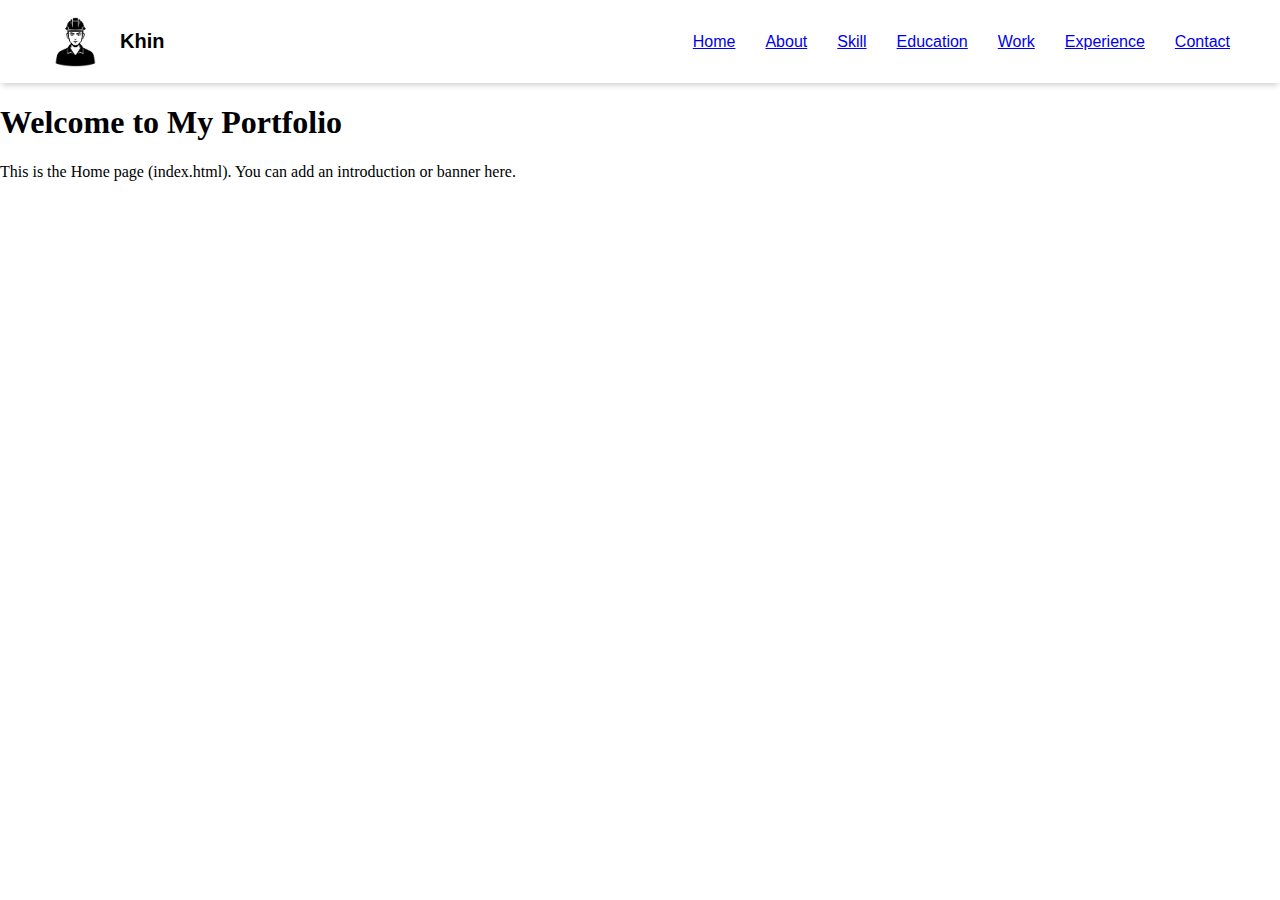
<file: HTML/Index.html>
<!DOCTYPE html>
<html lang="en">
<head>
  <meta charset="UTF-8">
  <meta name="viewport" content="width=device-width, initial-scale=1.0">
  <title>Home</title>
  <link rel="stylesheet" href="../CSS/style.css">
</head>

<body>
  <!-----Navigation Bar----->
  <!-----Navigation Bar----->
  <!-----Navigation Bar----->
  <nav>
    <div class="con1left">
      <div class="logo1">
        <img src="../Pictures/logo.png" alt="Logo">
      </div>
      <div class="name1title">
        <p>Khin</p>
      </div>
    </div>

    <div class="con2right"> 
      <ul>
        <li><a href="index.html">Home</a></li>
        <li><a href="about.html">About</a></li>
        <li><a href="skill.html">Skill</a></li>
        <li><a href="education.html">Education</a></li>
        <li><a href="work.html">Work</a></li>
        <li><a href="experience.html">Experience</a></li>
        <li><a href="contact.html">Contact</a></li>
      </ul>
    </div>
  </nav>

  <main>
    <h1>Welcome to My Portfolio</h1>
    <p>This is the Home page (index.html). You can add an introduction or banner here.</p>
  </main>



</body>
</html>
</file>
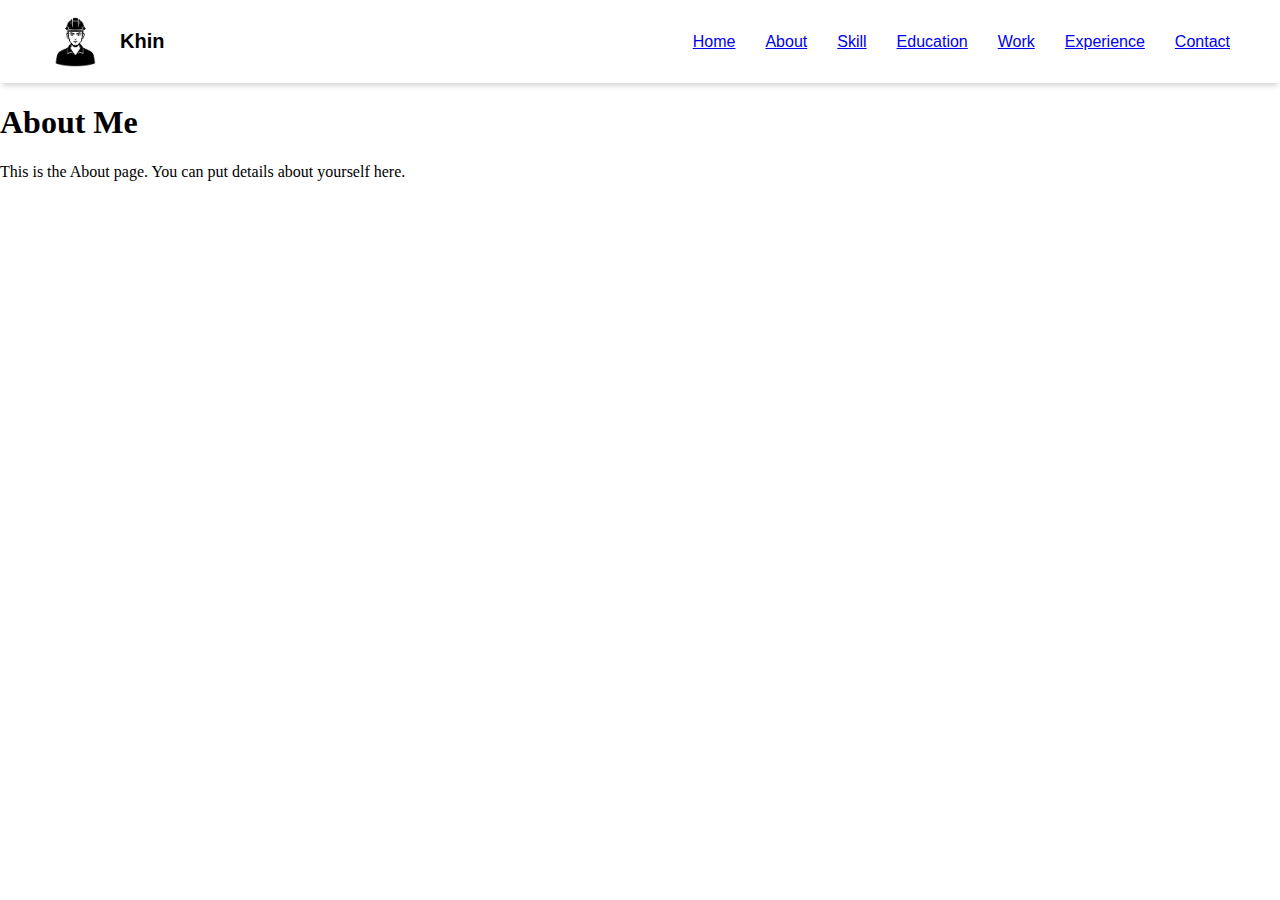
<file: HTML/About.html>
<!DOCTYPE html>
<html lang="en">
<head>
  <meta charset="UTF-8">
  <meta name="viewport" content="width=device-width, initial-scale=1.0">
  <title>About</title>
  <link rel="stylesheet" href="../CSS/style.css">
</head>
<body>
  <nav>
    <div class="con1left">
      <div class="logo1">
        <img src="../Pictures/logo.png" alt="Logo">
      </div>
      <div class="name1title">
        <p>Khin</p>
      </div>
    </div>

    <div class="con2right"> 
      <ul>
        <li><a href="index.html">Home</a></li>
        <li><a href="about.html">About</a></li>
        <li><a href="skill.html">Skill</a></li>
        <li><a href="education.html">Education</a></li>
        <li><a href="work.html">Work</a></li>
        <li><a href="experience.html">Experience</a></li>
        <li><a href="contact.html">Contact</a></li>
      </ul>
    </div>
  </nav>

  <main>
    <h1>About Me</h1>
    <p>This is the About page. You can put details about yourself here.</p>
  </main>
</body>
</html>
</file>
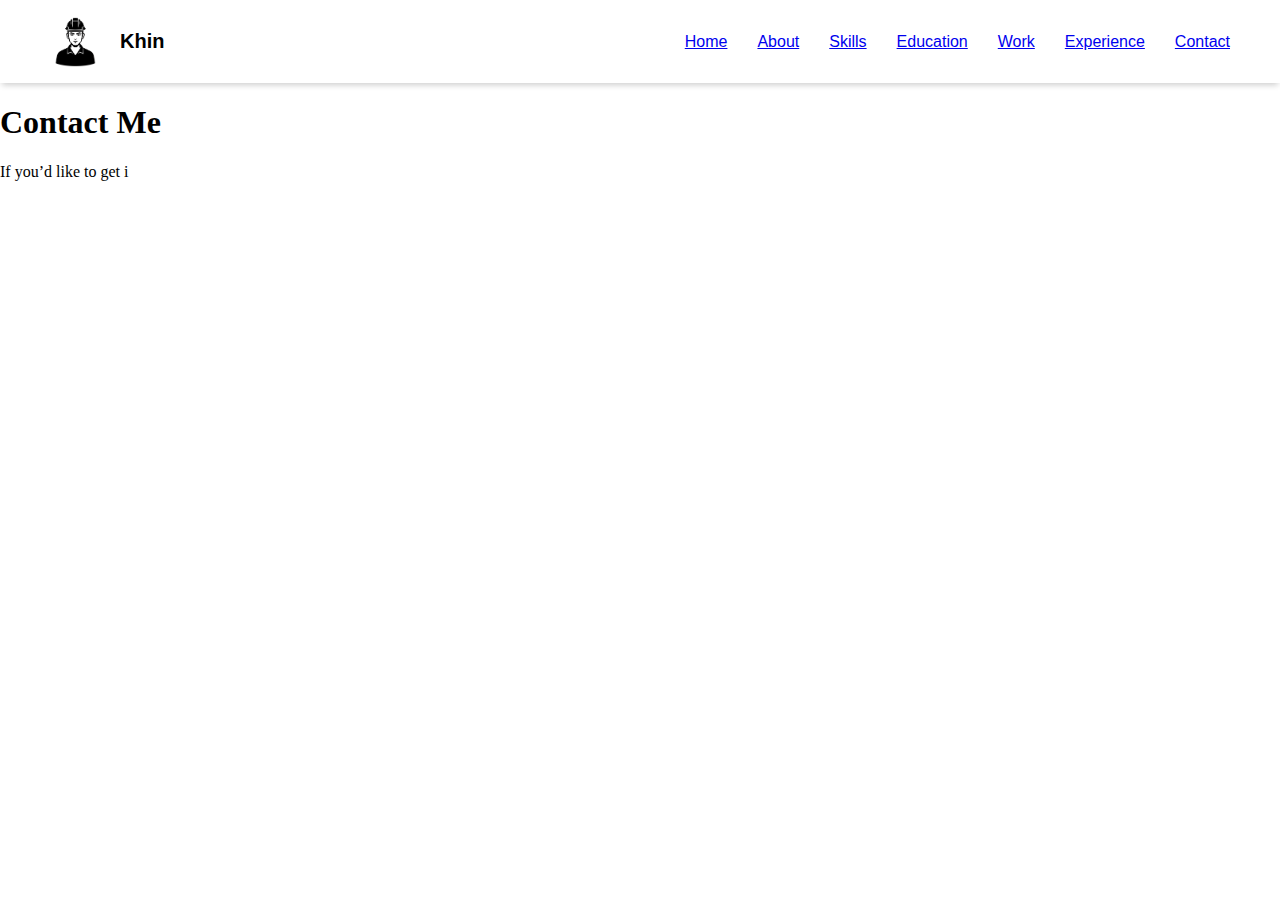
<file: HTML/Contact.html>
<!DOCTYPE html>
<html lang="en">
<head>
  <meta charset="UTF-8">
  <meta name="viewport" content="width=device-width, initial-scale=1.0">
  <title>Contact</title>
  <link rel="stylesheet" href="../CSS/style.css">
</head>

<body class="contact-page">
  <!--Navigation Bar-->
  <nav>
    <div class="con1left">
      <div class="logo1">
        <img src="../Pictures/logo.png" alt="Logo">
      </div>
      <div class="name1title">
        <p>Khin</p>
      </div>
    </div>

    <div class="con2right"> 
      <ul>
        <li><a href="index.html">Home</a></li>
        <li><a href="about.html">About</a></li>
        <li><a href="skills.html">Skills</a></li>
        <li><a href="education.html">Education</a></li>
        <li><a href="work.html">Work</a></li>
        <li><a href="experience.html">Experience</a></li>
        <li><a href="contact.html">Contact</a></li>
      </ul>
    </div>
  </nav>

  <main>
    <h1>Contact Me</h1>
    <p>If you’d like to get i
</file>
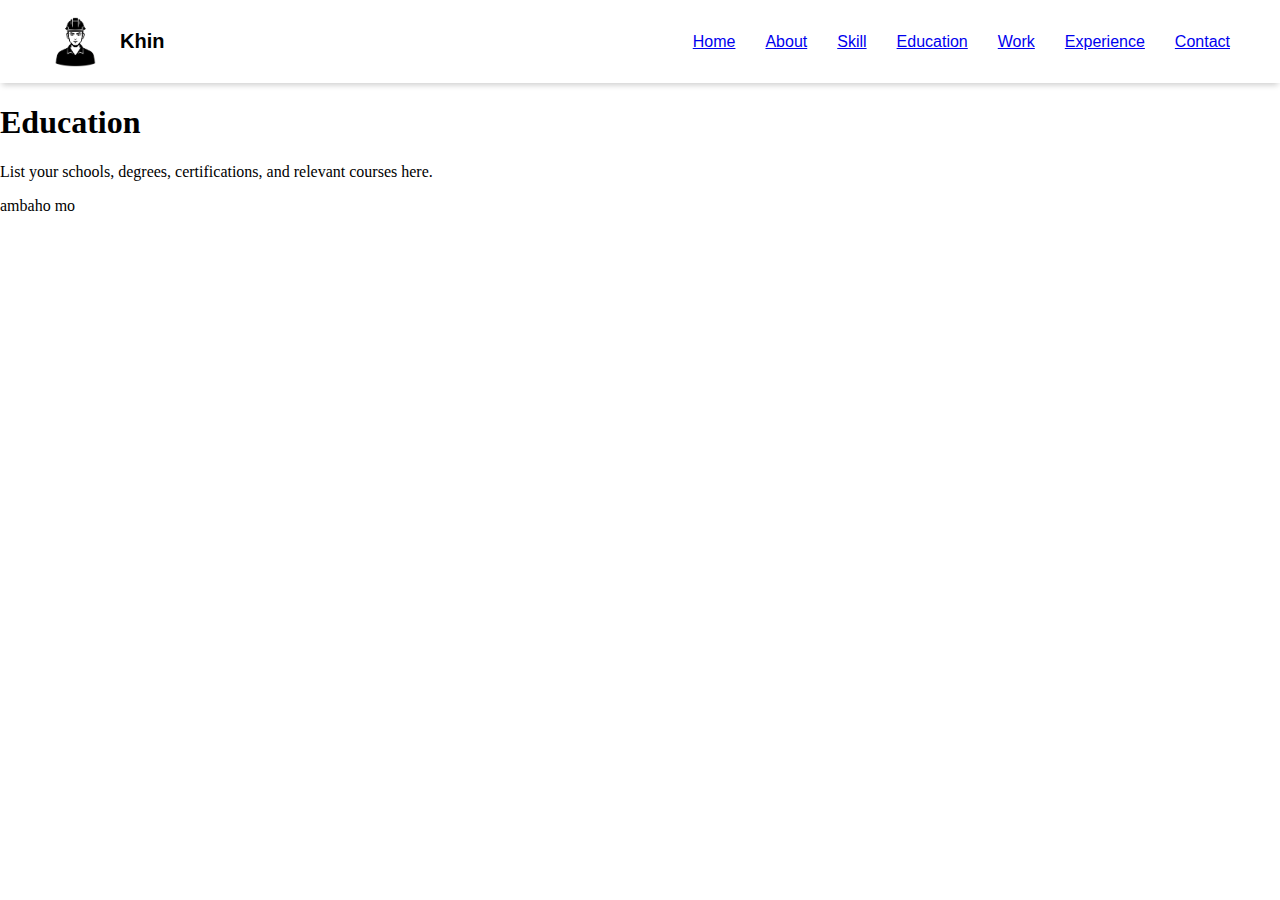
<file: HTML/Education.html>
<!DOCTYPE html>
<html lang="en">
<head>
  <meta charset="UTF-8">
  <meta name="viewport" content="width=device-width, initial-scale=1.0">
  <title>Education</title>
  <link rel="stylesheet" href="../CSS/style.css">
</head>
<body class="education-page">
  <nav>
    <div class="con1left">
      <div class="logo1">
        <img src="../Pictures/logo.png" alt="Logo">
      </div>
      <div class="name1title">
        <p>Khin</p>
      </div>
    </div>
    <div class="con2right"> 
      <ul>
        <li><a href="index.html">Home</a></li>
        <li><a href="about.html">About</a></li>
        <li><a href="skill.html">Skill</a></li>
        <li><a href="education.html">Education</a></li>
        <li><a href="work.html">Work</a></li>
        <li><a href="experience.html">Experience</a></li>
        <li><a href="contact.html">Contact</a></li>
      </ul>
    </div>
  </nav>

  <main>
    <h1>Education</h1>
    <p>List your schools, degrees, certifications, and relevant courses here.</p>
  </main>
</body>
</html>

<p> ambaho mo </p>
</file>
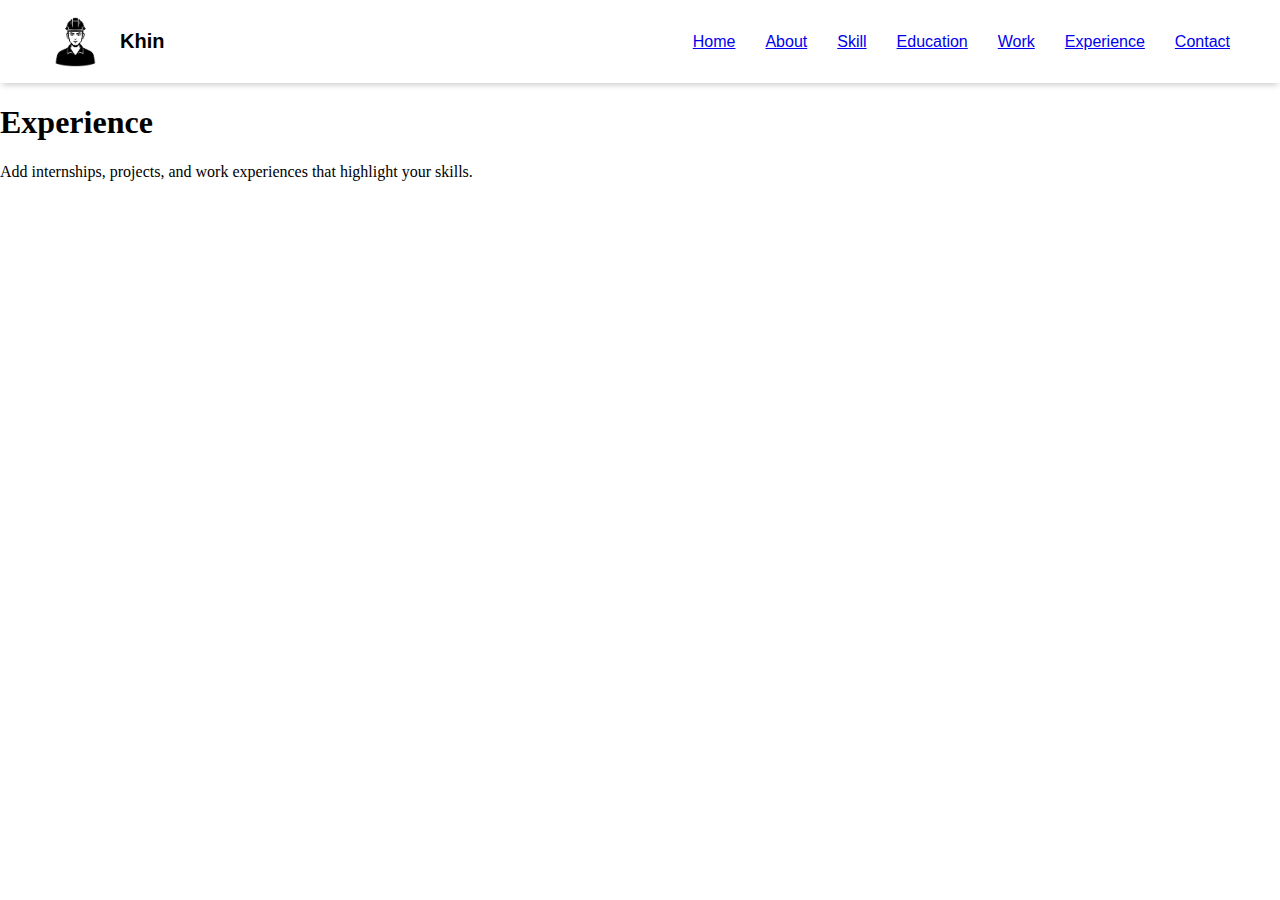
<file: HTML/Experience.html>
<!DOCTYPE html>
<html lang="en">
<head>
  <meta charset="UTF-8">
  <meta name="viewport" content="width=device-width, initial-scale=1.0">
  <title>Experience</title>
  <link rel="stylesheet" href="../CSS/style.css">
</head>
<body class="experience-page">
  <nav>
    <div class="con1left">
      <div class="logo1">
        <img src="../Pictures/logo.png" alt="Logo">
      </div>
      <div class="name1title">
        <p>Khin</p>
      </div>
    </div>
    <div class="con2right"> 
      <ul>
        <li><a href="index.html">Home</a></li>
        <li><a href="about.html">About</a></li>
        <li><a href="skill.html">Skill</a></li>
        <li><a href="education.html">Education</a></li>
        <li><a href="work.html">Work</a></li>
        <li><a href="experience.html">Experience</a></li>
        <li><a href="contact.html">Contact</a></li>
      </ul>
    </div>
  </nav>

  <main>
    <h1>Experience</h1>
    <p>Add internships, projects, and work experiences that highlight your skills.</p>
  </main>
</body>
</html>
</file>
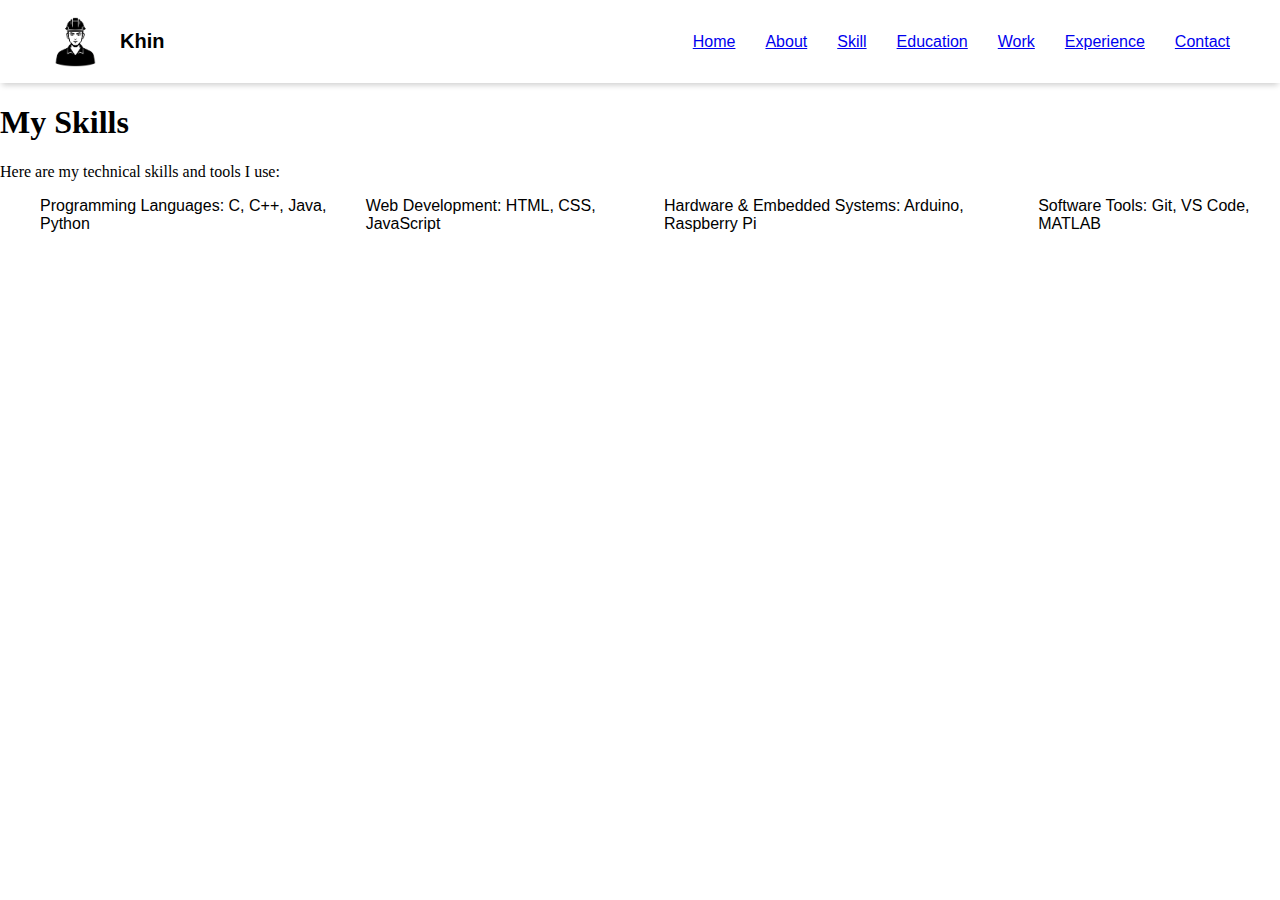
<file: HTML/Skill.html>
<!DOCTYPE html>
<html lang="en">
<head>
  <meta charset="UTF-8">
  <meta name="viewport" content="width=device-width, initial-scale=1.0">
  <title>Skill - Portfolio</title>
  <link rel="stylesheet" href="../CSS/style.css">
</head>
<body class="skill-page">

  <!-- Navigation Bar -->
  <nav>
    <div class="con1left">
      <div class="logo1">
        <img src="../Pictures/logo.png" alt="Logo">
      </div>
      <div class="name1title">
        <p>Khin</p>
      </div>
    </div>

    <div class="con2right"> 
      <ul>
        <li><a href="index.html">Home</a></li>
        <li><a href="about.html">About</a></li>
        <li><a href="skill.html">Skill</a></li>
        <li><a href="education.html">Education</a></li>
        <li><a href="work.html">Work</a></li>
        <li><a href="experience.html">Experience</a></li>
        <li><a href="contact.html">Contact</a></li>
      </ul>
    </div>
  </nav>

  <!-- Main Content -->
  <main>
    <h1>My Skills</h1>
    <p>Here are my technical skills and tools I use:</p>

    <ul>
      <li>Programming Languages: C, C++, Java, Python</li>
      <li>Web Development: HTML, CSS, JavaScript</li>
      <li>Hardware & Embedded Systems: Arduino, Raspberry Pi</li>
      <li>Software Tools: Git, VS Code, MATLAB</li>
    </ul>
  </main>

</body>
</html>
</file>
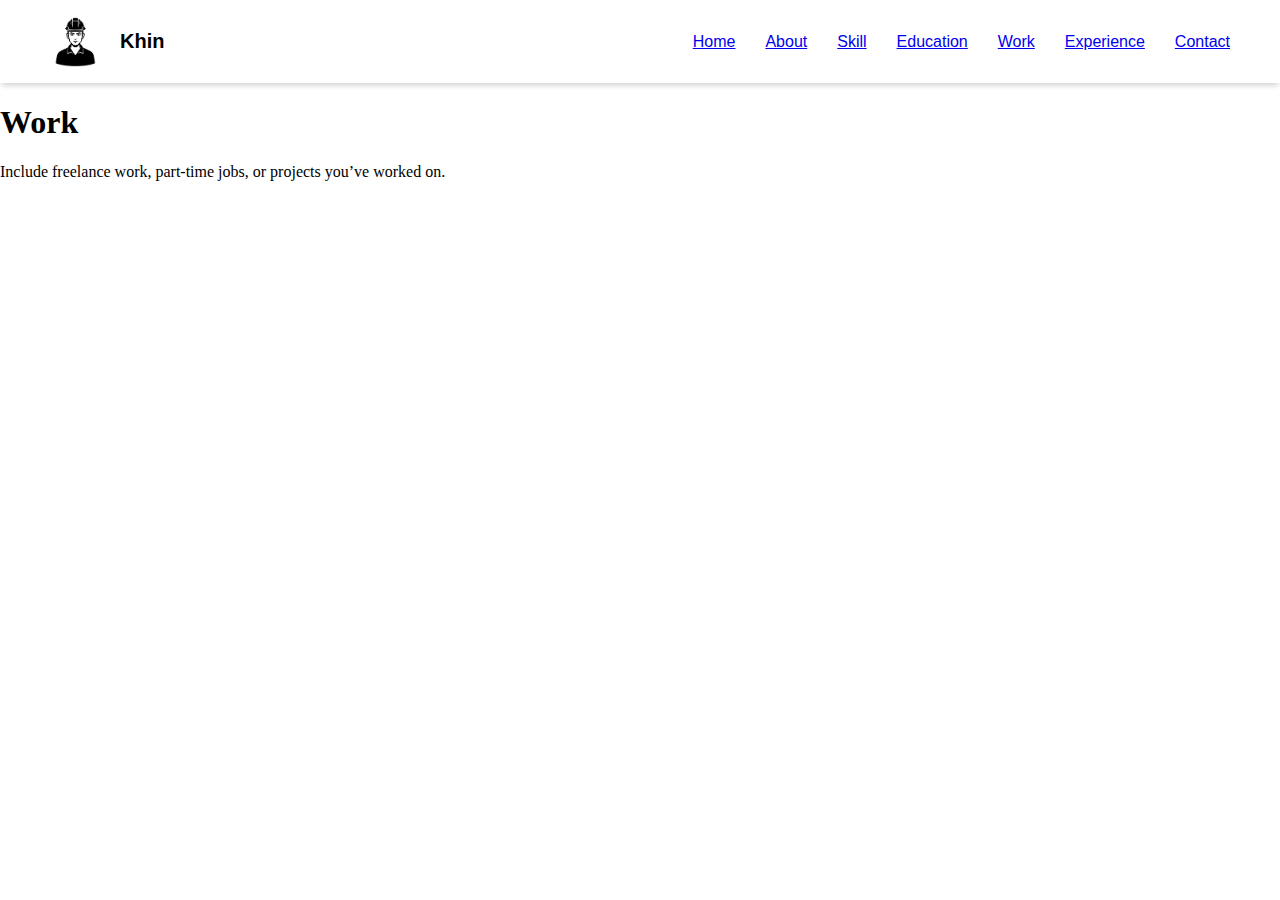
<file: HTML/Work.html>
<!DOCTYPE html>
<html lang="en">
<head>
  <meta charset="UTF-8">
  <meta name="viewport" content="width=device-width, initial-scale=1.0">
  <title>Work</title>
  <link rel="stylesheet" href="../CSS/style.css">
</head>
<body class="work-page">
  <nav>
    <div class="con1left">
      <div class="logo1">
        <img src="../Pictures/logo.png" alt="Logo">
      </div>
      <div class="name1title">
        <p>Khin</p>
      </div>
    </div>
    <div class="con2right"> 
      <ul>
        <li><a href="index.html">Home</a></li>
        <li><a href="about.html">About</a></li>
        <li><a href="skill.html">Skill</a></li>
        <li><a href="education.html">Education</a></li>
        <li><a href="work.html">Work</a></li>
        <li><a href="experience.html">Experience</a></li>
        <li><a href="contact.html">Contact</a></li>
      </ul>
    </div>
  </nav>

  <main>
    <h1>Work</h1>
    <p>Include freelance work, part-time jobs, or projects you’ve worked on.</p>
  </main>
</body>
</html>
</file>
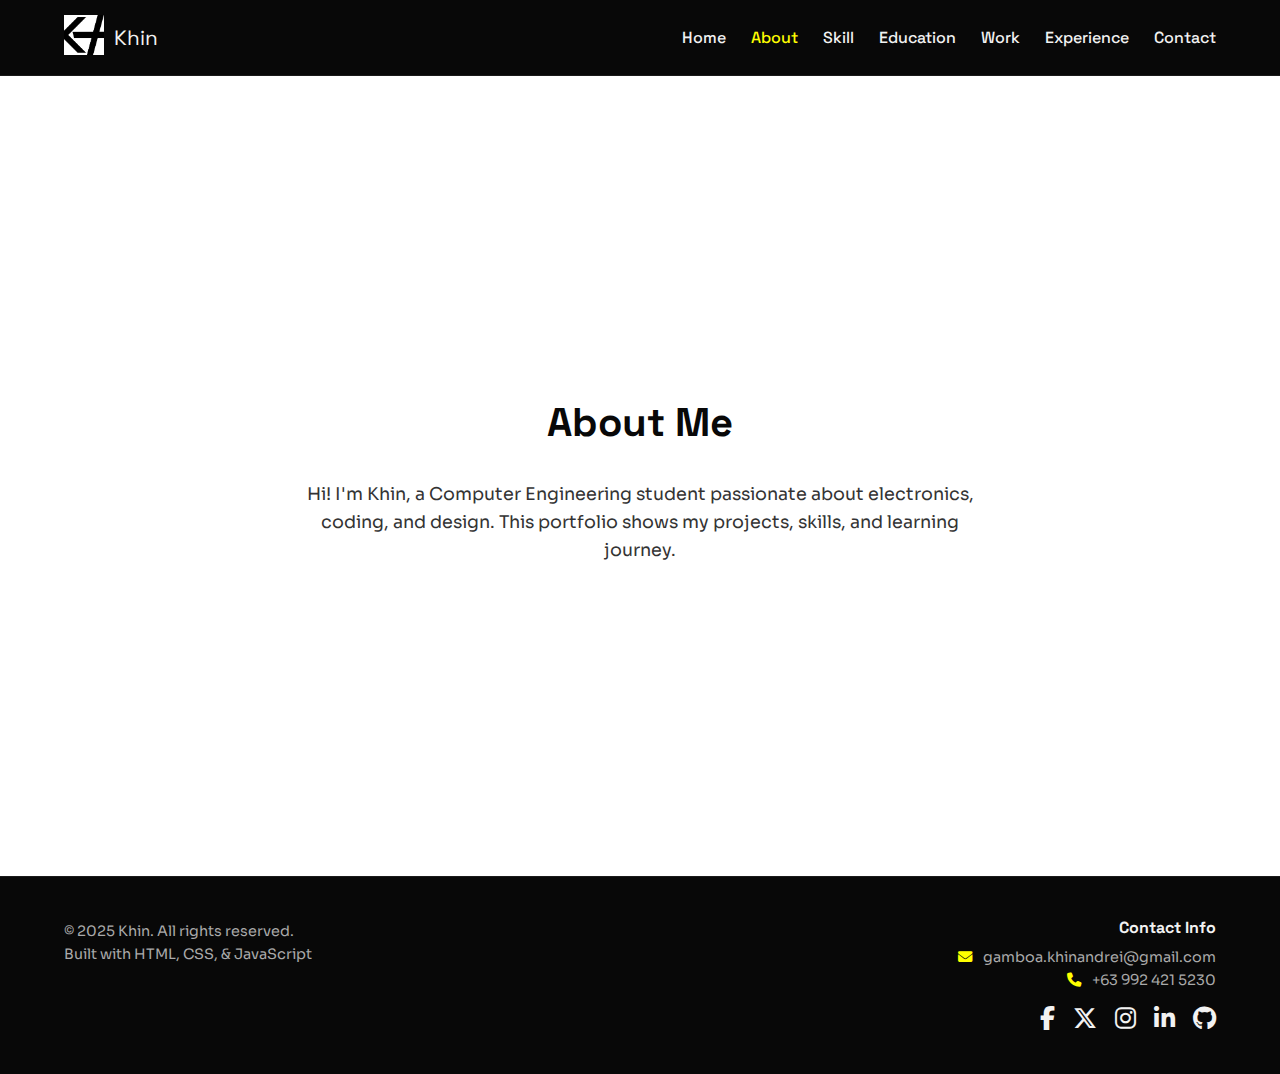
<file: pages/about.html>
<!DOCTYPE html>
<html lang="en">
<head>
    <meta charset="UTF-8">
    <meta name="viewport" content="width=device-width, initial-scale=1.0">
    <title>About - Portfolio</title>
    <link rel="stylesheet" href="../assets/css/index.css"> <link rel="stylesheet" href="../assets/css/about.css"> </head>
<body>
    <div id="header-footer"></div> 

    <main>
        <section class="about">
            <h1>About Me</h1>
            <p>Hi! I'm Khin, a Computer Engineering student passionate about electronics, coding, and design. This portfolio shows my projects, skills, and learning journey.</p>
        </section>
    </main>

    <script src="../assets/js/index.js"></script>
</body>
</html>
</file>
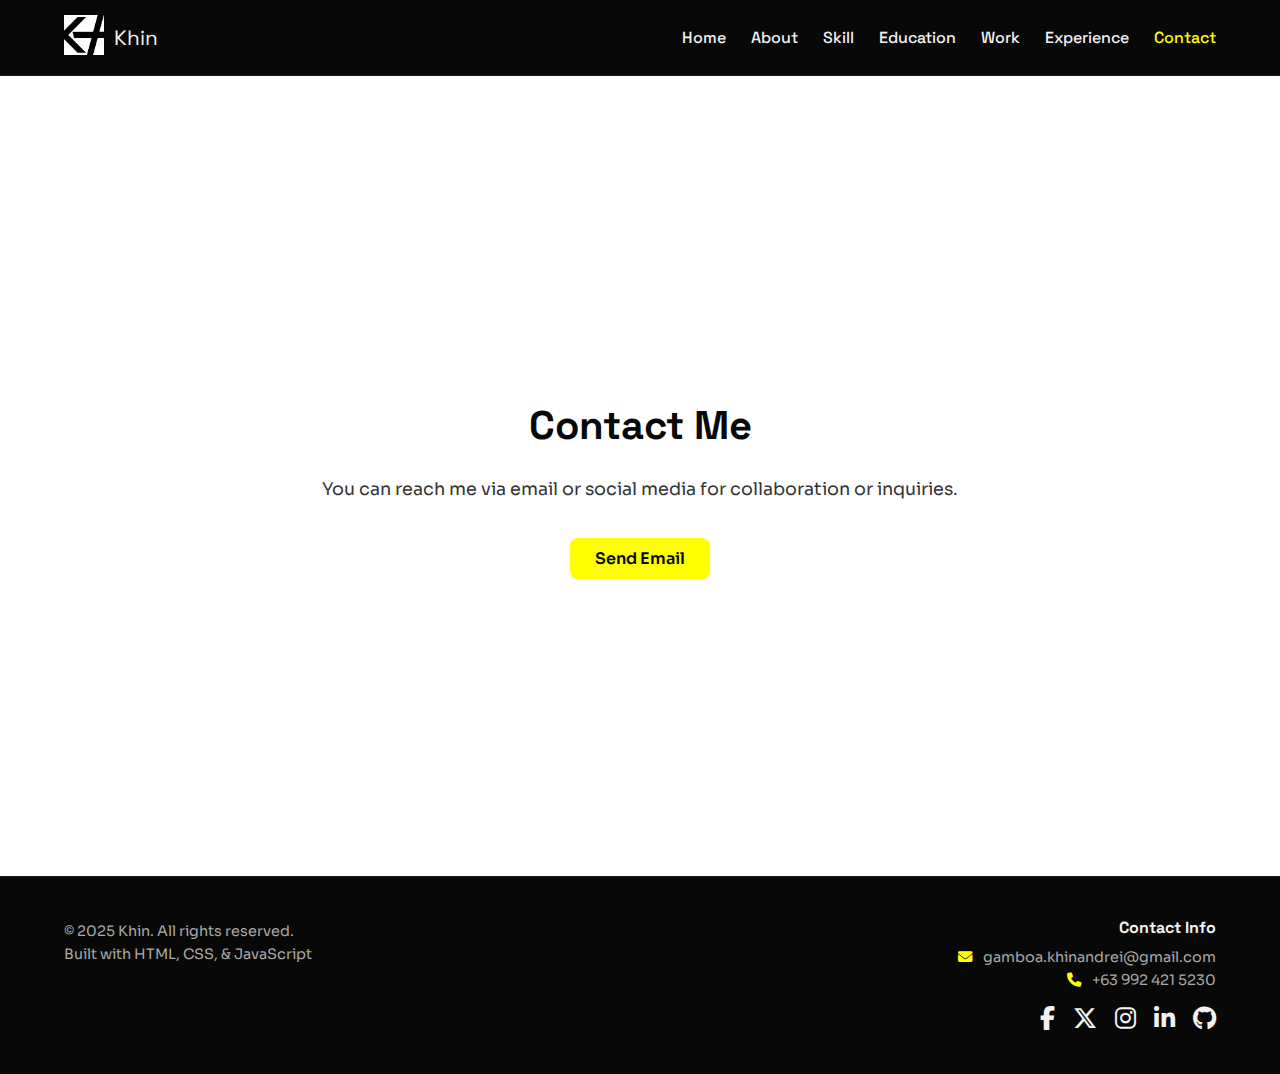
<file: pages/contact.html>
<!DOCTYPE html>
<html lang="en">
<head>
    <meta charset="UTF-8">
    <meta name="viewport" content="width=device-width, initial-scale=1.0">
    <title>Contact - Portfolio</title>
    <link rel="stylesheet" href="../assets/css/index.css"> <link rel="stylesheet" href="../assets/css/contact.css"> </head>
<body>
    <div id="header-footer"></div>

    <main>
        <section class="contact">
            <h1>Contact Me</h1>
            <p>You can reach me via email or social media for collaboration or inquiries.</p>
            <a href="mailto:khin@example.com" class="btn">Send Email</a>
        </section>
    </main>

    <script src="../assets/js/index.js"></script>
</body>
</html>
</file>
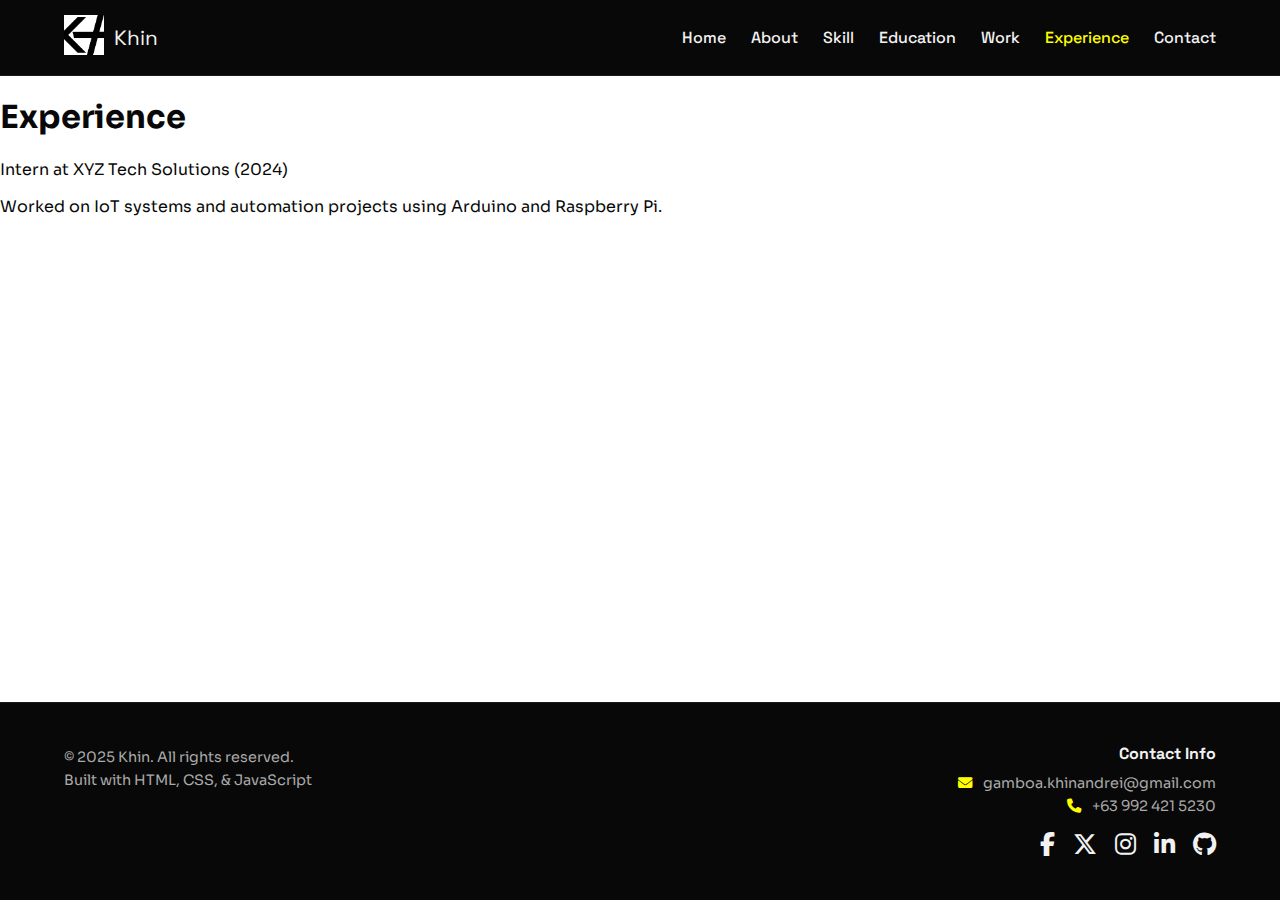
<file: pages/experience.html>
<!DOCTYPE html>
<html lang="en">
<head>
    <meta charset="UTF-8">
    <meta name="viewport" content="width=device-width, initial-scale=1.0">
    <title>Experience - Portfolio</title>
    <link rel="stylesheet" href="../assets/css/index.css"> <link rel="stylesheet" href="../assets/css/experience.css"> </head>
<body>
    <div id="header-footer"></div>

    <main>
        <section class="experience">
            <h1>Experience</h1>
            <p>Intern at XYZ Tech Solutions (2024)</p>
            <p>Worked on IoT systems and automation projects using Arduino and Raspberry Pi.</p>
        </section>
    </main>

    <script src="../assets/js/index.js"></script>
</body>
</html>
</file>
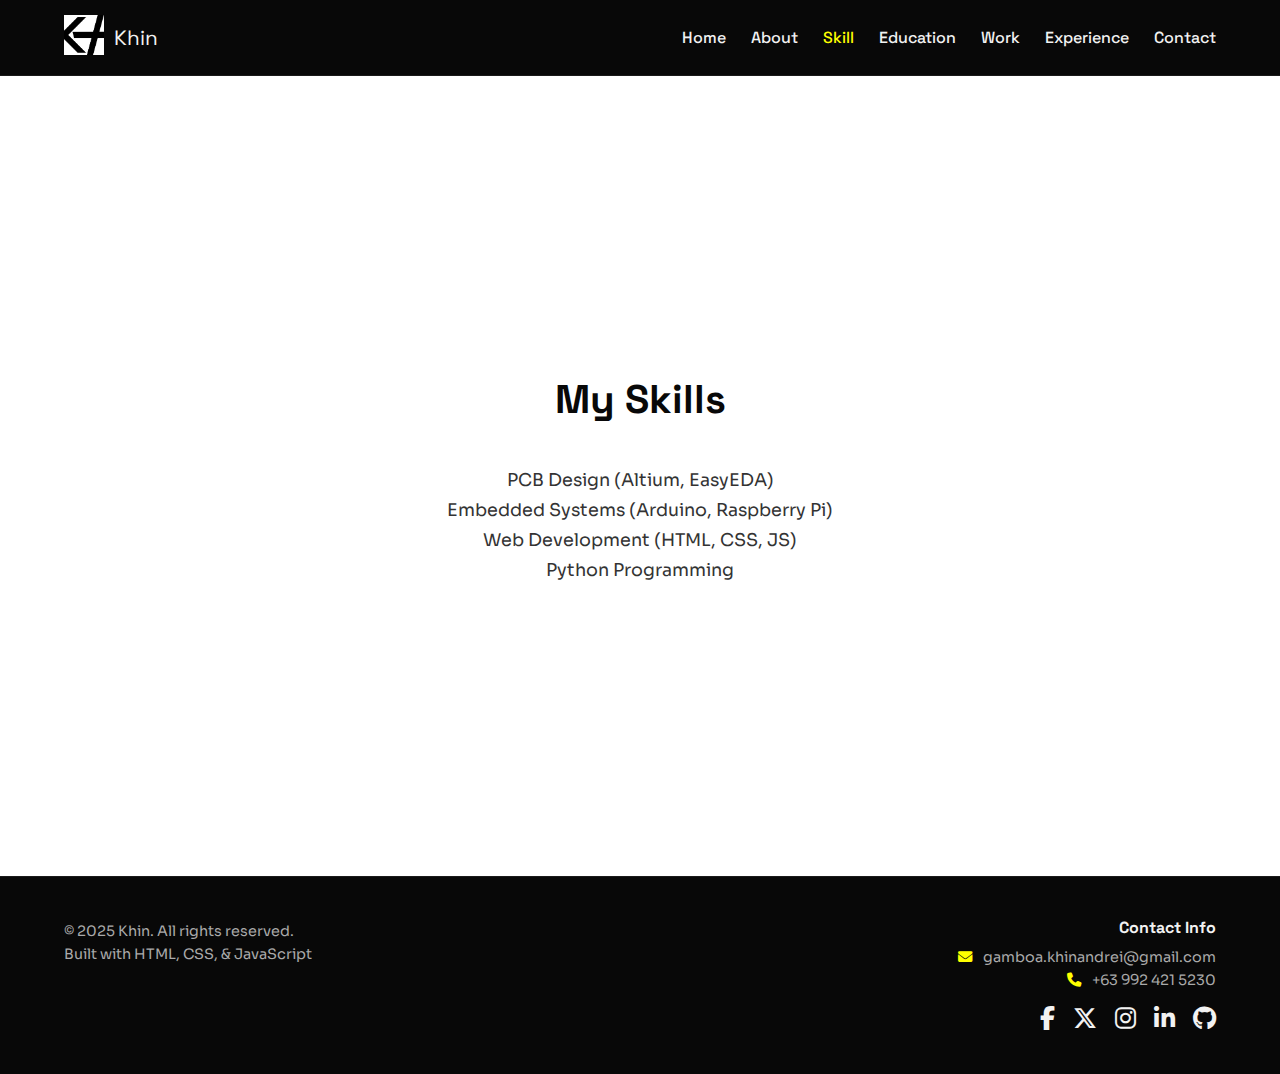
<file: pages/skill.html>
<!DOCTYPE html>
<html lang="en">
<head>
    <meta charset="UTF-8">
    <meta name="viewport" content="width=device-width, initial-scale=1.0">
    <title>Skill - Portfolio</title>
    <link rel="stylesheet" href="../assets/css/index.css"> <link rel="stylesheet" href="../assets/css/skill.css"> </head>
<body>
    <div id="header-footer"></div>

    <main>
        <section class="skill">
            <h1>My Skills</h1>
            <ul>
                <li>PCB Design (Altium, EasyEDA)</li>
                <li>Embedded Systems (Arduino, Raspberry Pi)</li>
                <li>Web Development (HTML, CSS, JS)</li>
                <li>Python Programming</li>
            </ul>
        </section>
    </main>

    <script src="../assets/js/index.js"></script>
</body>
</html>
</file>
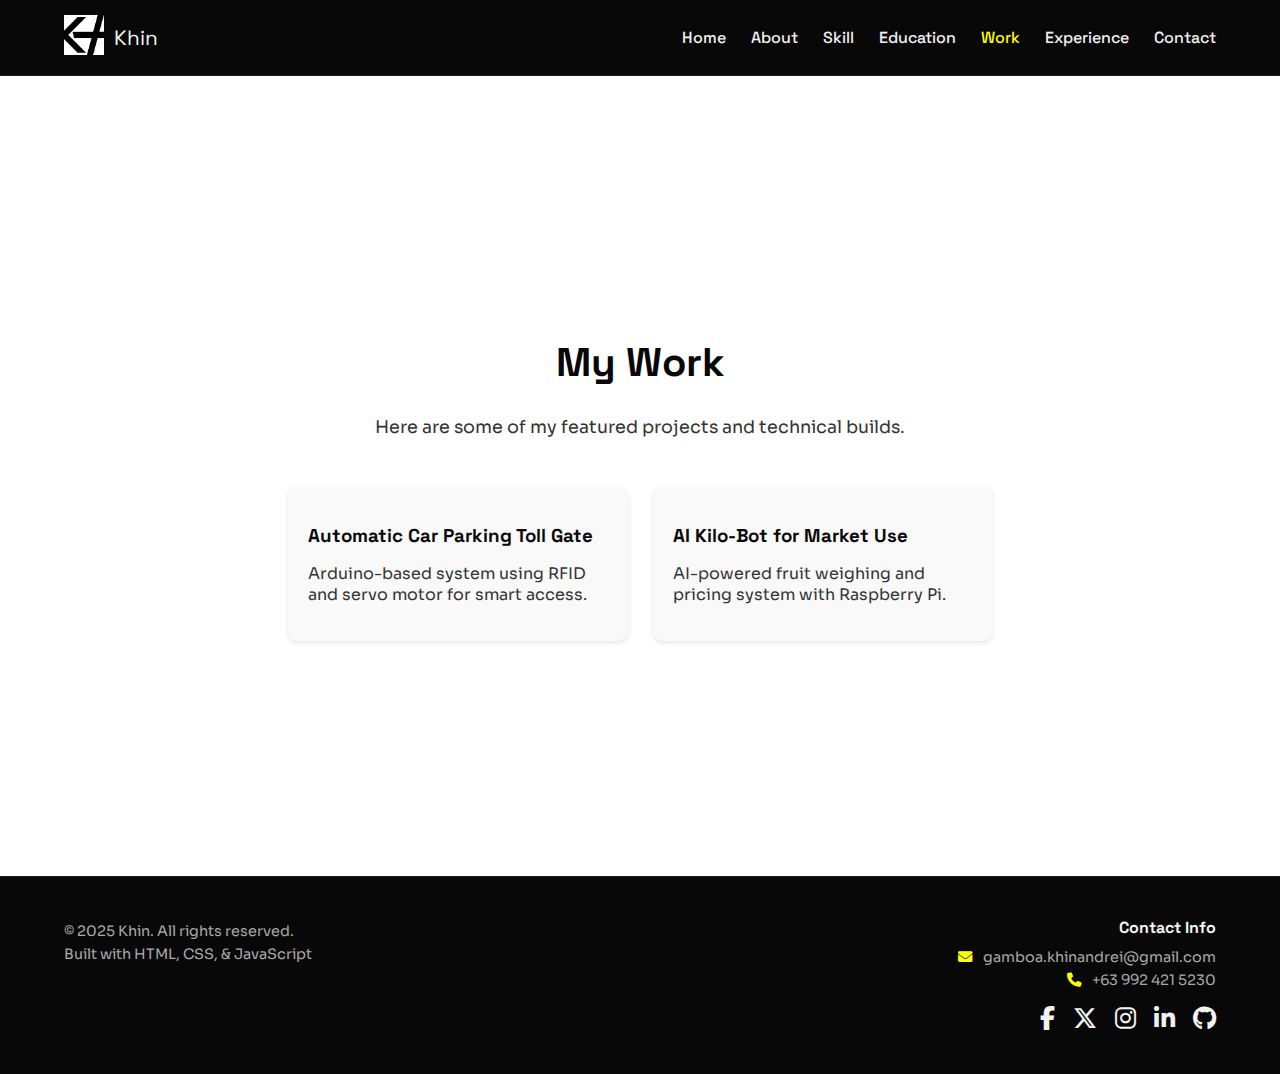
<file: pages/work.html>
<!DOCTYPE html>
<html lang="en">
<head>
    <meta charset="UTF-8">
    <meta name="viewport" content="width=device-width, initial-scale=1.0">
    <title>Work - Portfolio</title>
    <link rel="stylesheet" href="../assets/css/index.css"> <link rel="stylesheet" href="../assets/css/work.css"> </head>
<body>
    <div id="header-footer"></div>

    <main>
        <section class="work">
            <h1>My Work</h1>
            <p>Here are some of my featured projects and technical builds.</p>
            <div class="projects">
                <div class="project-card">
                    <h3>Automatic Car Parking Toll Gate</h3>
                    <p>Arduino-based system using RFID and servo motor for smart access.</p>
                </div>
                <div class="project-card">
                    <h3>AI Kilo-Bot for Market Use</h3>
                    <p>AI-powered fruit weighing and pricing system with Raspberry Pi.</p>
                </div>
            </div>
        </section>
    </main>

    <script src="../assets/js/index.js"></script>
</body>
</html>
</file>
<file: CSS/style.css>
body{
  padding: 0;
  margin: 0;
}

nav{
  background: white; 
  box-shadow: 0 4px 6px -2px rgba(0,0,0,0.2);
  display: flex;
  justify-content: space-between;
  align-items: center;
  padding: 10px 10px;
}

.con1left{
  border: 0;
  display: flex;
  gap: 20px;
  margin: 0;
  align-items: center;
  padding-left: 40px;
}

.logo1 img {
  height: 50px;
  width: auto;
  display: block;
}

.name1title{
  font-size: 20px;
  font-weight: bold;
  font-family: "Poppins", sans-serif;
}

.con2right{
  border: 0;
  display: flex;
  gap: 20px;
  margin: 0;
  justify-content: center;
  align-items: center;
  padding-right: 40px;
}

ul{
  display: flex;
  gap: 30px;
  list-style: none;
  margin: 0;
  justify-content: center;
  align-items: center;
  font-family: "Poppins", sans-serif;
}

li{
  /* You can add styles for list items here if needed */
}
</file>
<file: assets/css/index.css>
/* ===== Import Fonts ===== */
@import url('https://fonts.googleapis.com/css2?family=Space+Grotesk:wght@400;500;700&family=Sora:wght@400;500;700&display=swap');

/* ===== Global Layout (Sticky Footer) ===== */
html { 
    height: 100%; 
}

body {
    margin: 0;
    /* --- STICKY FOOTER CORE --- */
    display: flex;
    flex-direction: column;
    min-height: 100vh; 
    
    font-family: "Sora", sans-serif;
    background-color: #ffffff;
    color: #080808;
}

/* main content section */
main {
    flex: 1;
    width: 100%;
    transition: opacity 0.3s ease-in-out; 
}

/* 1. This hides the content immediately on load (prevents the blink) */
.js-fade-in {
    opacity: 0;
}

/* 2. This is applied by JavaScript on click, to smoothly fade out the old page */
.fade-out {
    opacity: 0;
}

/* ===== Navigation Bar Section ===== */
nav {
    background-color: #080808;
    width: 100%;
    border-bottom: 1px solid #1a1a1a;
}

.nav-container {
    width: 90%;
    max-width: 1200px;
    margin: 0 auto;
    display: flex;
    justify-content: space-between;
    align-items: center;
    padding: 15px 0;
}

.con1left {
    display: flex;
    align-items: center;
    gap: 10px;
}

.logo1 img {
    width: 40px;
    height: 40px;
}

.name1title p {
    font-family: "Space Grotesk", sans-serif;
    font-size: 1.3rem;
    margin: 0;
    color: #F2F2F2;
}

.con2right ul {
    list-style: none;
    display: flex;
    gap: 25px;
    margin: 0;
    padding: 0;
}

.con2right ul li a {
    color: #F2F2F2;
    text-decoration: none;
    font-family: "Space Grotesk", sans-serif;
    font-weight: 500;
    transition: color 0.3s ease;
}

.con2right ul li a:hover,
.con2right ul li a.active {
    color: #ffff00;
}

/* Make Home link always yellow on main.html */
.home-link.active {
    color: #ffff00;
}

/* ===== Footer Section (Updated) ===== */
footer {
    background-color: #080808;
    color: #aaa;
    border-top: 1px solid #1a1a1a;
    font-size: 0.9rem;
    margin-top: auto;
    /* Increased overall padding to make the container thicker */
    padding: 40px 0; 
}

.footer-container {
    width: 90%;
    max-width: 1200px;
    margin: 0 auto;
    display: flex;
    justify-content: space-between; /* Pushes content to the sides */
    align-items: flex-start; /* Aligns content to the top of the container */
    flex-wrap: wrap; /* Allows wrap on mobile */
}

/* Footer Left Section (Copyright) */
.footer-left {
    text-align: left;
}

.footer-left p {
    margin: 5px 0;
}

/* Footer Right Section (Contact & Social) */
.footer-right {
    text-align: right;
}

.contact-info h4 {
    color: #F2F2F2;
    font-family: "Space Grotesk", sans-serif;
    font-size: 1rem;
    margin-bottom: 10px;
    margin-top: 0;
}

.contact-info p {
    margin: 5px 0;
}

.contact-info i {
    color: #ffff00;
    margin-right: 8px;
    width: 15px; /* Ensures consistent alignment */
    text-align: center;
}

/* Social Media Icons */
.social-links {
    margin-top: 15px;
}

.social-links a {
    color: #F2F2F2;
    font-size: 1.5rem;
    margin-left: 15px;
    transition: color 0.3s ease;
}

.social-links a:hover {
    color: #ffff00;
}
</file>
<file: assets/css/about.css>
/* About page specific styles */
.about {
  min-height: 80vh;
  display: flex;
  flex-direction: column;
  justify-content: center;
  align-items: center;
  text-align: center;
  padding: 40px;
}

.about h1 {
  font-family: "Space Grotesk", sans-serif;
  font-size: 2.5rem;
  margin-bottom: 15px;
}

.about p {
  font-size: 1.1rem;
  color: #333;
  max-width: 700px;
  line-height: 1.6;
}
</file>
<file: assets/css/contact.css>
/* Contact page specific styles */
.contact {
  min-height: 80vh;
  display: flex;
  flex-direction: column;
  justify-content: center;
  align-items: center;
  text-align: center;
  padding: 40px;
}

.contact h1 {
  font-family: "Space Grotesk", sans-serif;
  font-size: 2.5rem;
  margin-bottom: 10px;
}

.contact p {
  font-size: 1.1rem;
  color: #333;
}

.contact .btn {
  margin-top: 20px;
  padding: 10px 25px;
  background-color: #ffff00;
  color: #080808;
  border-radius: 8px;
  text-decoration: none;
  font-weight: 600;
  transition: background-color 0.3s;
}

.contact .btn:hover {
  background-color: #f2f2f2;
}
</file>
<file: assets/css/experience.css>
/* ===== Education Page Specific Styles ===== */

.education-content-wrapper {
    /* Centers the whole content block horizontally */
    width: 90%;
    max-width: 900px;
    margin: 40px auto 60px; 
    padding: 0 20px;
    text-align: center;
}

.education-content-wrapper h1 {
    font-family: "Space Grotesk", sans-serif;
    font-size: 2.5rem;
    margin-bottom: 40px;
    color: #080808;
}

/* --- Card Styles --- */
.education-card {
    background-color: #f2f2f2;
    border-left: 5px solid #ffff00; /* Yellow accent border */
    border-radius: 8px;
    padding: 20px;
    margin-bottom: 25px;
    text-align: left;
    box-shadow: 0 4px 6px rgba(0, 0, 0, 0.08);
    transition: transform 0.3s ease, box-shadow 0.3s ease;
}

.education-card:hover {
    transform: translateY(-3px);
    box-shadow: 0 6px 12px rgba(0, 0, 0, 0.15);
}

.card-header {
    display: flex;
    justify-content: space-between;
    align-items: baseline;
    margin-bottom: 10px;
}

.card-header h2 {
    font-family: "Space Grotesk", sans-serif;
    font-size: 1.5rem;
    color: #080808;
    margin: 0;
}

.period {
    font-size: 0.9rem;
    color: #555;
    font-weight: 500;
}

.degree, .status {
    font-size: 1.1rem;
    color: #333;
    margin: 5px 0;
}

.school-list {
    list-style: none;
    padding: 0;
    margin: 10px 0 0;
}

.school-list li {
    font-size: 1rem;
    color: #555;
    margin-bottom: 5px;
    padding-left: 10px;
    border-left: 2px solid #ddd;
}

/* --- Dropdown Styles --- */
.dropdown {
    margin-top: 15px;
    padding-top: 15px;
    border-top: 1px dashed #ccc;
}

.dropdown-toggle {
    background: none;
    border: none;
    color: #080808;
    font-weight: 600;
    cursor: pointer;
    font-size: 1rem;
    padding: 0;
    display: flex;
    align-items: center;
    gap: 8px;
    transition: color 0.3s ease;
}

.dropdown-toggle:hover {
    color: #ffff00;
}

.dropdown-toggle i {
    transition: transform 0.3s ease;
    font-size: 0.8rem;
}

.dropdown-content {
    max-height: 0; /* Initially hidden */
    overflow: hidden;
    transition: max-height 0.3s ease-out, padding 0.3s ease-out;
    padding-top: 0;
    margin-top: 10px;
    color: #555;
}

.dropdown-content.active {
    max-height: 500px; /* Max height large enough to show all content */
    padding-top: 10px;
}

.dropdown-content.active + .dropdown-toggle i {
    transform: rotate(180deg);
}

.dropdown-content ul {
    margin-top: 5px;
    padding-left: 20px;
}

.detail-label {
    font-weight: 600;
    margin-bottom: 5px;
}

/* --- Mobile Adjustments --- */
@media (max-width: 600px) {
    .card-header {
        flex-direction: column;
        align-items: flex-start;
    }
    .card-header h2 {
        font-size: 1.3rem;
    }
    .period {
        margin-top: 5px;
    }
}
</file>
<file: assets/css/skill.css>
/* Skill page specific styles */
.skill {
  min-height: 80vh;
  display: flex;
  flex-direction: column;
  justify-content: center;
  align-items: center;
  text-align: center;
  padding: 40px;
}

.skill h1 {
  font-family: "Space Grotesk", sans-serif;
  font-size: 2.5rem;
  margin-bottom: 20px;
}

.skill ul {
  list-style: none;
  padding: 0;
}

.skill ul li {
  font-size: 1.1rem;
  color: #333;
  margin: 8px 0;
}
</file>
<file: assets/css/work.css>
/* Work page specific styles */
.work {
  min-height: 80vh;
  display: flex;
  flex-direction: column;
  justify-content: center;
  align-items: center;
  text-align: center;
  padding: 40px;
}

.work h1 {
  font-family: "Space Grotesk", sans-serif;
  font-size: 2.5rem;
  margin-bottom: 10px;
}

.work p {
  font-size: 1.1rem;
  color: #333;
}

.projects {
  display: flex;
  flex-wrap: wrap;
  justify-content: center;
  gap: 25px;
  margin-top: 30px;
}

.project-card {
  background-color: #f9f9f9;
  border-radius: 10px;
  padding: 20px;
  width: 300px;
  box-shadow: 0 2px 5px rgba(0,0,0,0.1);
  text-align: left;
}

.project-card h3 {
  font-family: "Space Grotesk", sans-serif;
  color: #080808;
  margin-bottom: 10px;
}

.project-card p {
  color: #333;
  font-size: 1rem;
}
</file>
